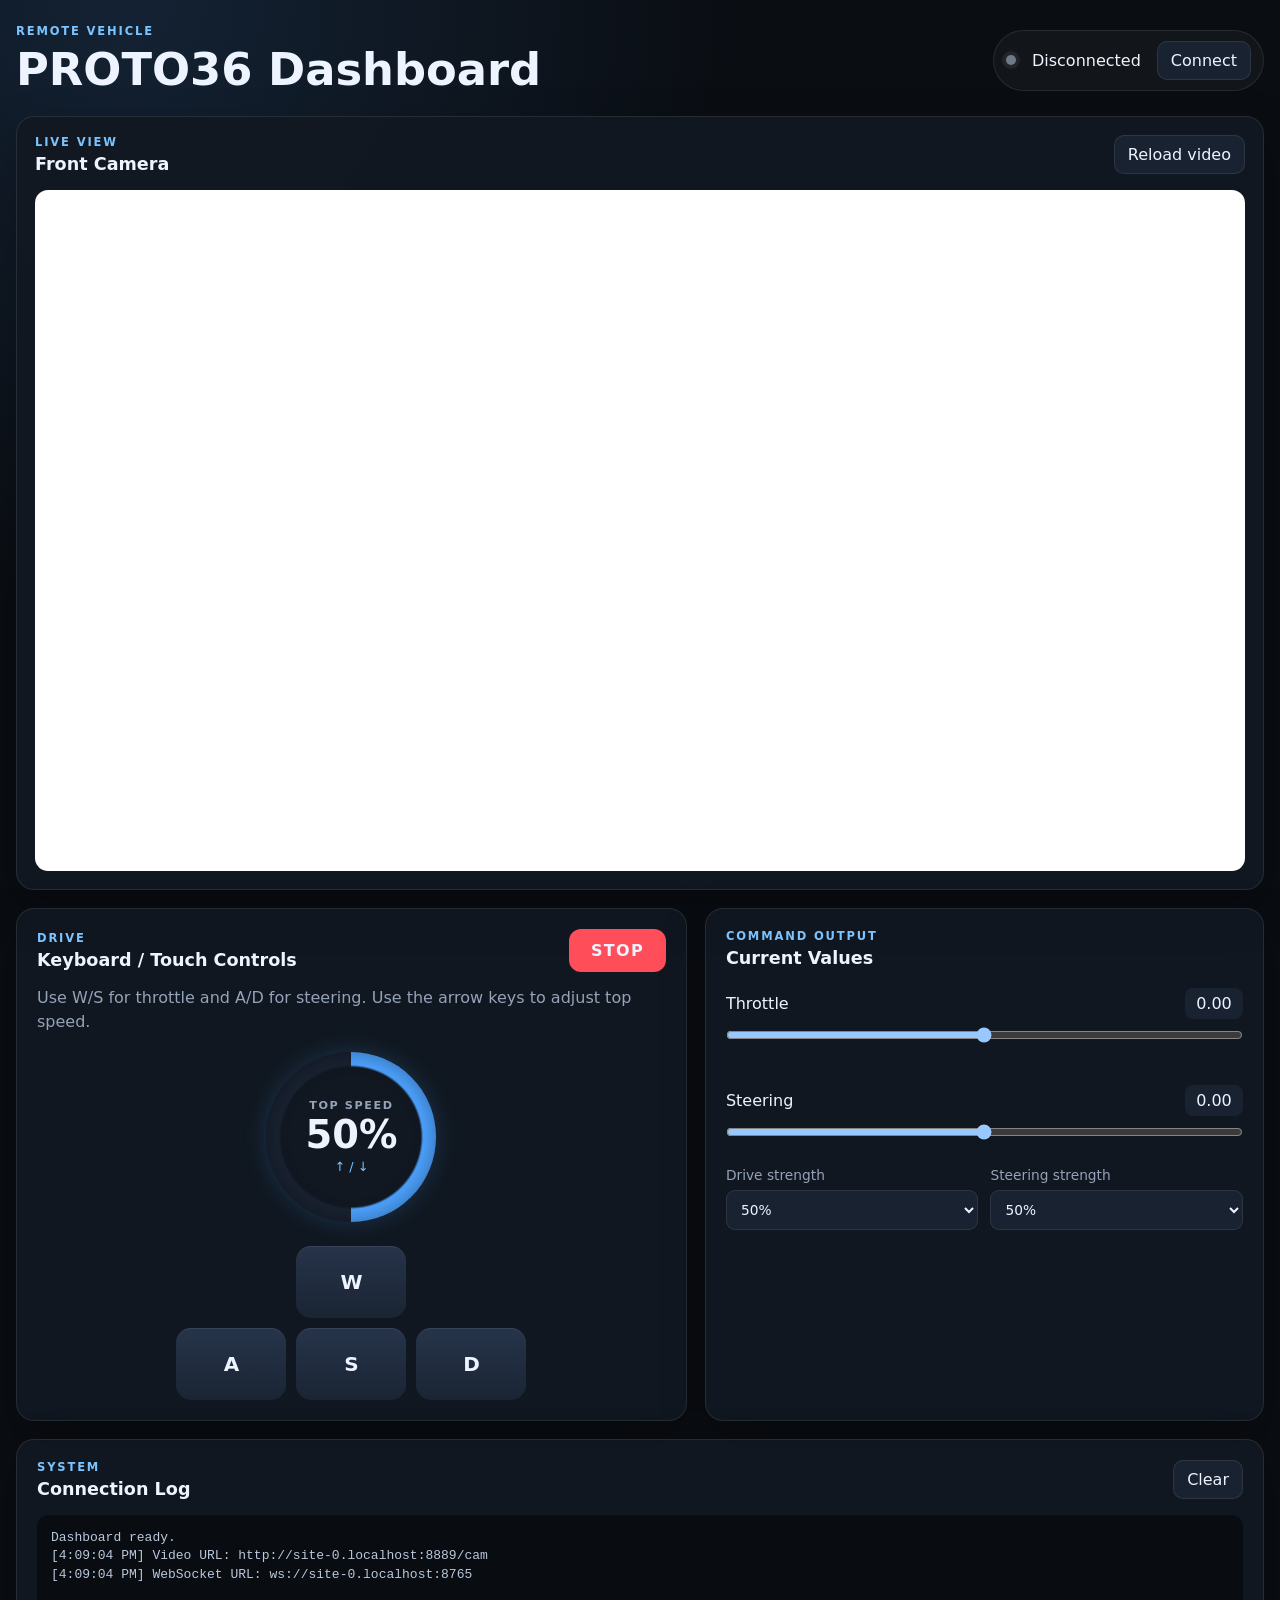
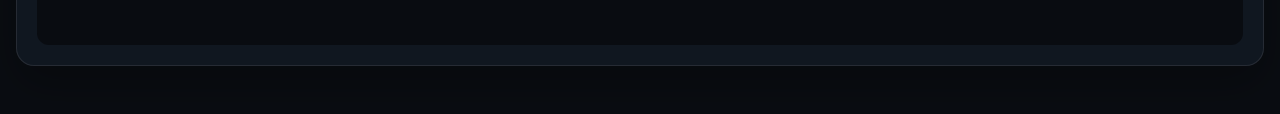
<file: web-dashboard/index.html>
<!DOCTYPE html>
<html lang="en">

<head>
  <!--  ~~~~~~~~~~~~~~~ Page Configuration ~~~~~~~~~~~~~~~~~ -->

  <meta charset="UTF-8" />
  <meta
    name="viewport"
    content="width=device-width, initial-scale=1.0"
  />

  <title>PROTO36 Control Dashboard</title>

  <link rel="stylesheet" href="style.css" />
</head>

<body>
  <main class="dashboard">

    <!--  ~~~~~~~~~~~~~~~ Dashboard Header ~~~~~~~~~~~~~~~~~ -->

    <header class="topbar">
      <div>
        <p class="eyebrow">REMOTE VEHICLE</p>
        <h1>PROTO36 Dashboard</h1>
      </div>

      <div class="connection-panel">
        <span
          id="connectionDot"
          class="status-dot"
        ></span>

        <span id="connectionText">
          Disconnected
        </span>

        <button
          id="connectButton"
          class="secondary"
        >
          Connect
        </button>
      </div>
    </header>


    <!--  ~~~~~~~~~~~~~~~ Live Video Panel ~~~~~~~~~~~~~~~~~ -->

    <section class="video-card card">
      <div class="card-heading">
        <div>
          <p class="eyebrow">LIVE VIEW</p>
          <h2>Front Camera</h2>
        </div>

        <button
          id="reloadVideoButton"
          class="secondary"
        >
          Reload video
        </button>
      </div>

      <div class="video-frame">
        <iframe
          id="videoFrame"
          title="PROTO36 live camera"
          allow="autoplay; fullscreen"
        ></iframe>
      </div>
    </section>


    <!--  ~~~~~~~~~~~~~~~ Dashboard Controls Grid ~~~~~~~~~~~~~~~~~ -->

    <section class="controls-grid">

      <!--  ~~~~~~~~~~~~~~~ Drive Controls ~~~~~~~~~~~~~~~~~ -->

      <article class="card drive-card">
        <div class="card-heading">
          <div>
            <p class="eyebrow">DRIVE</p>
            <h2>Keyboard / Touch Controls</h2>
          </div>

          <button
            id="stopButton"
            class="stop-button"
          >
            STOP
          </button>
        </div>

        <p class="hint">
          Use W/S for throttle and A/D for steering.
          Use the arrow keys to adjust top speed.
        </p>


        <!--  ~~~~~~~~~~~~~~~ Top Speed Indicator ~~~~~~~~~~~~~~~~~ -->

        <div class="speed-indicator">
          <div
            id="speedRing"
            class="speed-ring"
          >
            <div class="speed-content">
              <span class="speed-label">
                TOP SPEED
              </span>

              <strong id="speedPercent">
                50%
              </strong>

              <span class="speed-hint">
                ↑ / ↓
              </span>
            </div>
          </div>
        </div>


        <!--  ~~~~~~~~~~~~~~~ WASD Control Pad ~~~~~~~~~~~~~~~~~ -->

        <div
          class="control-pad"
          aria-label="Drive controls"
        >
          <button
            class="drive-button up"
            data-control="forward"
          >
            W
          </button>

          <button
            class="drive-button left"
            data-control="left"
          >
            A
          </button>

          <button
            class="drive-button down"
            data-control="reverse"
          >
            S
          </button>

          <button
            class="drive-button right"
            data-control="right"
          >
            D
          </button>
        </div>
      </article>


      <!--  ~~~~~~~~~~~~~~~ Command Output ~~~~~~~~~~~~~~~~~ -->

      <article class="card telemetry-card">
        <p class="eyebrow">COMMAND OUTPUT</p>
        <h2>Current Values</h2>


        <!--  ~~~~~~~~~~~~~~~ Throttle Control ~~~~~~~~~~~~~~~~~ -->

        <div class="meter-row">
          <label for="throttleSlider">
            Throttle
          </label>

          <output id="throttleValue">
            0.00
          </output>
        </div>

        <input
          id="throttleSlider"
          type="range"
          min="-1"
          max="1"
          step="0.05"
          value="0"
        />


        <!--  ~~~~~~~~~~~~~~~ Steering Control ~~~~~~~~~~~~~~~~~ -->

        <div class="meter-row">
          <label for="steeringSlider">
            Steering
          </label>

          <output id="steeringValue">
            0.00
          </output>
        </div>

        <input
          id="steeringSlider"
          type="range"
          min="-1"
          max="1"
          step="0.05"
          value="0"
        />


        <!--  ~~~~~~~~~~~~~~~ Strength Presets ~~~~~~~~~~~~~~~~~ -->

        <div class="presets">
          <label>
            Drive strength

            <select id="driveStrength">
              <option value="0.25">
                25%
              </option>

              <option value="0.5" selected>
                50%
              </option>

              <option value="0.75">
                75%
              </option>

              <option value="1">
                100%
              </option>
            </select>
          </label>

          <label>
            Steering strength

            <select id="steeringStrength">
              <option value="0.25">
                25%
              </option>

              <option value="0.5" selected>
                50%
              </option>

              <option value="0.75">
                75%
              </option>

              <option value="1">
                100%
              </option>
            </select>
          </label>
        </div>
      </article>


      <!--  ~~~~~~~~~~~~~~~ Connection Log ~~~~~~~~~~~~~~~~~ -->

      <article class="card log-card">
        <div class="card-heading">
          <div>
            <p class="eyebrow">SYSTEM</p>
            <h2>Connection Log</h2>
          </div>

          <button
            id="clearLogButton"
            class="secondary"
          >
            Clear
          </button>
        </div>

        <pre id="log">Dashboard ready.</pre>
      </article>
    </section>
  </main>


  <!--  ~~~~~~~~~~~~~~~ JavaScript ~~~~~~~~~~~~~~~~~ -->

  <script src="app.js"></script>
</body>

</html>
</file>
<file: web-dashboard/style.css>
/*  ~~~~~~~~~~~~~~~ Global Reset ~~~~~~~~~~~~~~~~~ */

* {
  box-sizing: border-box;
}


/*  ~~~~~~~~~~~~~~~ Theme Variables ~~~~~~~~~~~~~~~~~ */

:root {
  color-scheme: dark;

  --bg: #0a0d12;
  --panel: #121822;
  --panel-2: #192231;

  --text: #eef4ff;
  --muted: #95a3b8;

  --accent: #4da3ff;
  --accent-2: #7bc4ff;
  --danger: #ff4d5a;

  --border: rgba(255, 255, 255, 0.09);
  --shadow: 0 18px 45px rgba(0, 0, 0, 0.28);
}


/*  ~~~~~~~~~~~~~~~ Base Page Styles ~~~~~~~~~~~~~~~~~ */

body {
  margin: 0;
  min-height: 100vh;

  background:
    radial-gradient(
      circle at 10% 0%,
      rgba(77, 163, 255, 0.14),
      transparent 30%
    ),
    var(--bg);

  color: var(--text);

  font-family:
    Inter,
    ui-sans-serif,
    system-ui,
    -apple-system,
    BlinkMacSystemFont,
    "Segoe UI",
    sans-serif;
}

button,
input,
select {
  font: inherit;
}

button {
  cursor: pointer;
}


/*  ~~~~~~~~~~~~~~~ Main Dashboard Layout ~~~~~~~~~~~~~~~~~ */

.dashboard {
  width: min(1400px, calc(100% - 32px));
  margin: 0 auto;
  padding: 24px 0 48px;
}

.topbar {
  margin-bottom: 20px;
}

.topbar,
.card-heading,
.connection-panel,
.meter-row {
  display: flex;
  align-items: center;
  justify-content: space-between;
  gap: 16px;
}


/*  ~~~~~~~~~~~~~~~ Typography ~~~~~~~~~~~~~~~~~ */

h1,
h2,
p {
  margin-top: 0;
}

h1 {
  margin-bottom: 0;
  font-size: clamp(1.75rem, 4vw, 2.8rem);
}

h2 {
  margin-bottom: 0;
  font-size: 1.1rem;
}

.eyebrow {
  margin-bottom: 5px;
  color: var(--accent-2);
  font-size: 0.72rem;
  font-weight: 800;
  letter-spacing: 0.16em;
}

.hint {
  margin: 14px 0 18px;
  color: var(--muted);
  line-height: 1.5;
}


/*  ~~~~~~~~~~~~~~~ Shared Card Styles ~~~~~~~~~~~~~~~~~ */

.card {
  border: 1px solid var(--border);
  border-radius: 18px;
  background: rgba(18, 24, 34, 0.92);
  box-shadow: var(--shadow);
}

.video-card {
  padding: 18px;
}

.drive-card,
.telemetry-card,
.log-card {
  padding: 20px;
}


/*  ~~~~~~~~~~~~~~~ Video Panel ~~~~~~~~~~~~~~~~~ */

.video-frame {
  margin-top: 16px;
  overflow: hidden;
  aspect-ratio: 16 / 9;
  border-radius: 13px;
  background: #000;
}

.video-frame iframe {
  width: 100%;
  height: 100%;
  border: 0;
}


/*  ~~~~~~~~~~~~~~~ Controls Grid ~~~~~~~~~~~~~~~~~ */

.controls-grid {
  display: grid;
  grid-template-columns: 1.2fr 1fr;
  gap: 18px;
  margin-top: 18px;
}

.log-card {
  grid-column: 1 / -1;
}


/*  ~~~~~~~~~~~~~~~ Connection Status ~~~~~~~~~~~~~~~~~ */

.connection-panel {
  justify-content: flex-end;
  padding: 10px 12px;
  border: 1px solid var(--border);
  border-radius: 999px;
  background: rgba(255, 255, 255, 0.035);
}

.status-dot {
  width: 10px;
  height: 10px;
  border-radius: 50%;
  background: #70798a;
  box-shadow: 0 0 0 4px rgba(112, 121, 138, 0.15);
}

.status-dot.connected {
  background: #45d483;
  box-shadow: 0 0 0 4px rgba(69, 212, 131, 0.16);
}


/*  ~~~~~~~~~~~~~~~ Shared Button Styles ~~~~~~~~~~~~~~~~~ */

.secondary,
.stop-button,
.drive-button {
  border: 0;
  color: var(--text);
}

.secondary {
  padding: 9px 13px;
  border: 1px solid var(--border);
  border-radius: 10px;
  background: var(--panel-2);
}

.stop-button {
  padding: 12px 22px;
  border-radius: 12px;
  background: var(--danger);
  font-weight: 900;
  letter-spacing: 0.08em;
}


/*  ~~~~~~~~~~~~~~~ Speed Indicator ~~~~~~~~~~~~~~~~~ */

.speed-indicator {
  display: flex;
  justify-content: center;
  margin: 18px 0 24px;
}

.speed-ring {
  --speed-angle: 180deg;

  display: grid;
  place-items: center;
  width: 170px;
  height: 170px;
  border-radius: 50%;

  background:
    radial-gradient(
      circle,
      var(--panel) 58%,
      transparent 60%
    ),
    conic-gradient(
      var(--accent) 0deg,
      var(--accent) var(--speed-angle),
      var(--panel-2) var(--speed-angle),
      var(--panel-2) 360deg
    );

  box-shadow:
    0 0 25px rgba(77, 163, 255, 0.2),
    inset 0 0 20px rgba(0, 0, 0, 0.35);
}

.speed-content {
  display: flex;
  flex-direction: column;
  align-items: center;
  text-align: center;
}

.speed-label {
  color: var(--muted);
  font-size: 0.7rem;
  font-weight: 800;
  letter-spacing: 0.14em;
}

.speed-content strong {
  margin: 4px 0;
  font-size: 2.4rem;
  line-height: 1;
}

.speed-hint {
  color: var(--accent-2);
  font-size: 0.8rem;
}


/*  ~~~~~~~~~~~~~~~ WASD Control Pad ~~~~~~~~~~~~~~~~~ */

.control-pad {
  display: grid;
  grid-template-columns: repeat(3, minmax(72px, 110px));
  grid-template-areas:
    ". up ."
    "left down right";
  justify-content: center;
  gap: 10px;
}

.drive-button {
  min-height: 72px;
  border-radius: 15px;

  background:
    linear-gradient(
      180deg,
      #26344a,
      #1a2433
    );

  font-size: 1.25rem;
  font-weight: 900;

  box-shadow:
    inset 0 1px rgba(255, 255, 255, 0.08);

  touch-action: none;
}

.drive-button.active {
  transform: translateY(2px);

  background:
    linear-gradient(
      180deg,
      #397bc2,
      #24578e
    );
}

.up {
  grid-area: up;
}

.left {
  grid-area: left;
}

.down {
  grid-area: down;
}

.right {
  grid-area: right;
}


/*  ~~~~~~~~~~~~~~~ Telemetry Sliders ~~~~~~~~~~~~~~~~~ */

.telemetry-card input[type="range"] {
  width: 100%;
  margin: 8px 0 22px;
}


/*  ~~~~~~~~~~~~~~~ Telemetry Values ~~~~~~~~~~~~~~~~~ */

.meter-row {
  margin-top: 20px;
}

.meter-row output {
  min-width: 58px;
  padding: 6px 8px;
  border-radius: 8px;
  background: var(--panel-2);
  text-align: center;
  font-variant-numeric: tabular-nums;
}


/*  ~~~~~~~~~~~~~~~ Strength Presets ~~~~~~~~~~~~~~~~~ */

.presets {
  display: grid;
  grid-template-columns: 1fr 1fr;
  gap: 12px;
  margin-top: 5px;
}

.presets label {
  display: grid;
  gap: 7px;
  color: var(--muted);
  font-size: 0.86rem;
}

select {
  width: 100%;
  padding: 10px;
  border: 1px solid var(--border);
  border-radius: 9px;
  background: var(--panel-2);
  color: var(--text);
}


/*  ~~~~~~~~~~~~~~~ Connection Log ~~~~~~~~~~~~~~~~~ */

pre {
  min-height: 130px;
  max-height: 250px;
  overflow: auto;
  margin: 16px 0 0;
  padding: 14px;
  border-radius: 12px;
  background: #090c11;
  color: #b9c8dc;
  white-space: pre-wrap;
  line-height: 1.45;
}


/*  ~~~~~~~~~~~~~~~ Mobile Layout ~~~~~~~~~~~~~~~~~ */

@media (max-width: 820px) {
  .topbar {
    align-items: flex-start;
    flex-direction: column;
  }

  .connection-panel {
    width: 100%;
  }

  .controls-grid {
    grid-template-columns: 1fr;
  }

  .log-card {
    grid-column: auto;
  }
}
</file>
